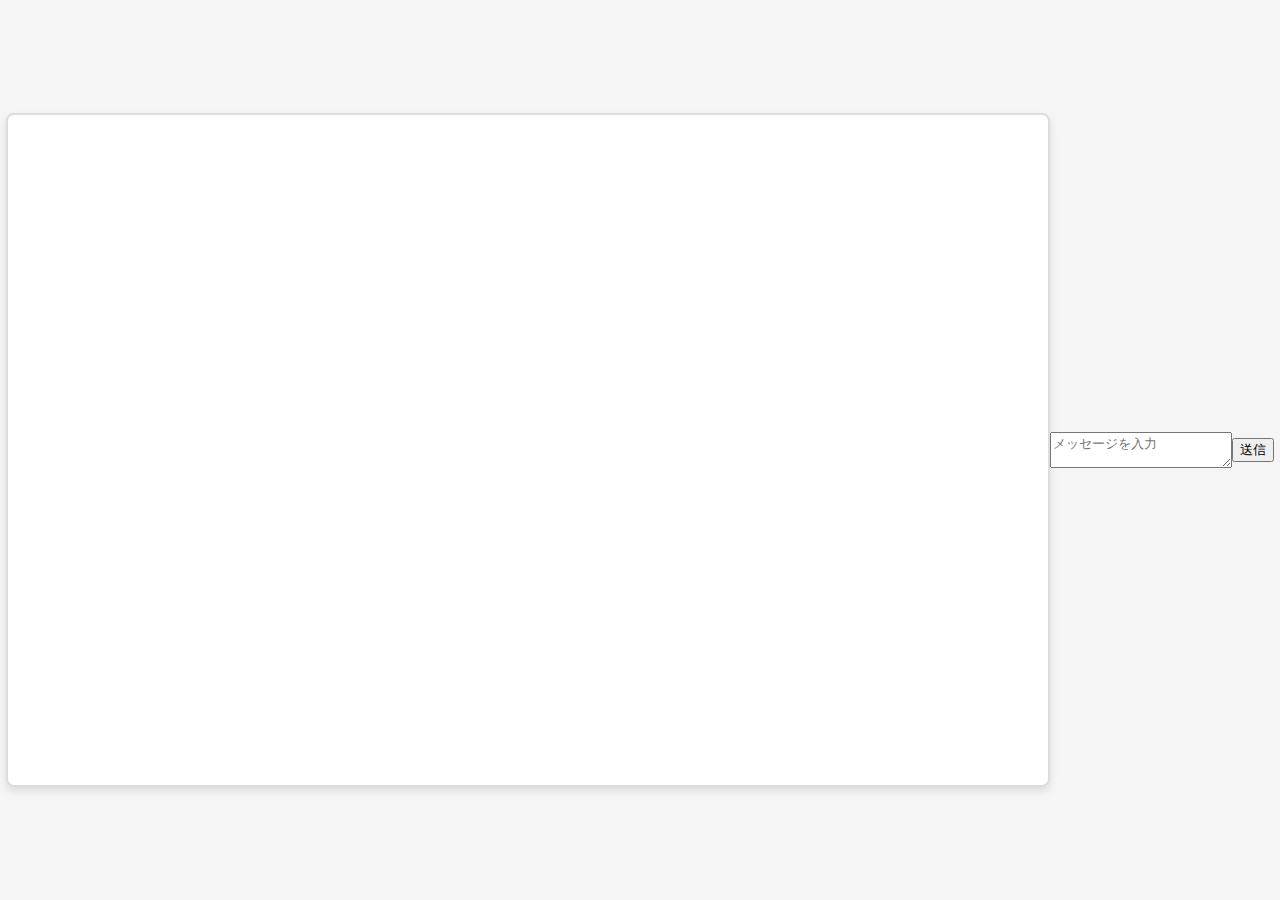
<file: index.html>
<!DOCTYPE html>
<html lang="en">
<head>
    <meta charset="UTF-8">
    <meta name="viewport" content="width=device-width, initial-scale=1.0">
    <title>Chatbot</title>
    <link rel="stylesheet" href="styles.css">
</head>
<body>
    <div id="conversation" class="conversation"></div>
    <textarea id="userMessage" placeholder="メッセージを入力"></textarea>
    <button id="sendMessage">送信</button>

    <script src="content.js"></script>
</body>
</html>
</file>
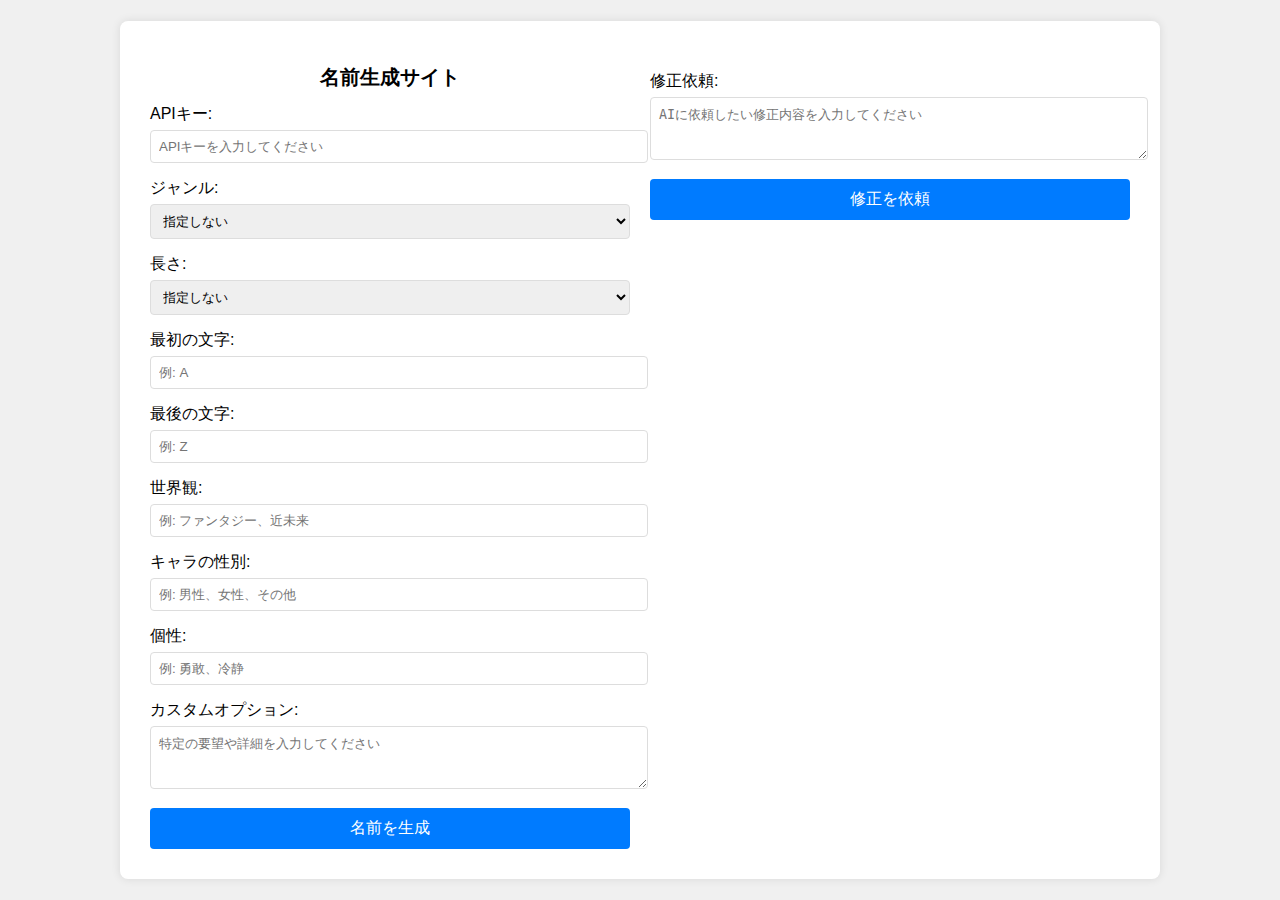
<file: 4.html>
<!DOCTYPE html>
<html lang="ja">
<head>
    <meta charset="UTF-8">
    <meta name="viewport" content="width=device-width, initial-scale=1.0">
    <title>名前生成サイト</title>
    <style>
        /* CSSのスタイル */
        body {
            font-family: Arial, sans-serif;
            background-color: #f0f0f0;
            margin: 0;
            padding: 0;
            display: flex;
            justify-content: center;
            align-items: center;
            height: 100vh;
        }

        .container {
            display: flex;
            background-color: white;
            padding: 20px;
            border-radius: 8px;
            box-shadow: 0 0 10px rgba(0, 0, 0, 0.1);
            width: 80%;
            max-width: 1000px;
        }

        .input-section, .result-section {
            width: 50%;
            padding: 10px;
        }

        h1 {
            font-size: 20px;
            text-align: center;
        }

        .input-group {
            margin-bottom: 15px;
        }

        .input-group label {
            display: block;
            margin-bottom: 5px;
        }

        .input-group input,
        .input-group select,
        .input-group textarea {
            width: 100%;
            padding: 8px;
            border: 1px solid #ddd;
            border-radius: 4px;
        }

        button {
            width: 100%;
            padding: 10px;
            background-color: #007bff;
            color: white;
            border: none;
            border-radius: 4px;
            cursor: pointer;
            font-size: 16px;
        }

        button:hover {
            background-color: #0056b3;
        }

        .result {
            margin-top: 20px;
            font-size: 16px;
            color: #333;
        }

        .result-item {
            margin-bottom: 15px;
            border-bottom: 1px solid #ddd;
            padding-bottom: 10px;
        }
    </style>
</head>
<body>
    <div class="container">
        <!-- 入力セクション -->
        <div class="input-section">
            <h1>名前生成サイト</h1>
            <div class="input-group">
                <label for="apiKey">APIキー:</label>
                <input type="text" id="apiKey" placeholder="APIキーを入力してください">
            </div>
            <div class="input-group">
                <label for="genre">ジャンル:</label>
                <select id="genre">
                    <option value="">指定しない</option>
                    <option value="中国風">中国風</option>
                    <option value="ファンタジー風">ファンタジー風</option>
                    <option value="日本風">日本風</option>
                    <option value="ヨーロッパ風">ヨーロッパ風</option>
                    <option value="アフリカ風">アフリカ風</option>
                </select>
            </div>
            <div class="input-group">
                <label for="length">長さ:</label>
                <select id="length">
                    <option value="">指定しない</option>
                    <option value="短い">短い</option>
                    <option value="中くらい">中くらい</option>
                    <option value="長い">長い</option>
                </select>
            </div>
            <div class="input-group">
                <label for="startLetter">最初の文字:</label>
                <input type="text" id="startLetter" placeholder="例: A">
            </div>
            <div class="input-group">
                <label for="endLetter">最後の文字:</label>
                <input type="text" id="endLetter" placeholder="例: Z">
            </div>
            <div class="input-group">
                <label for="worldView">世界観:</label>
                <input type="text" id="worldView" placeholder="例: ファンタジー、近未来">
            </div>
            <div class="input-group">
                <label for="characterGender">キャラの性別:</label>
                <input type="text" id="characterGender" placeholder="例: 男性、女性、その他">
            </div>
            <div class="input-group">
                <label for="personality">個性:</label>
                <input type="text" id="personality" placeholder="例: 勇敢、冷静">
            </div>
            <div class="input-group">
                <label for="customOptions">カスタムオプション:</label>
                <textarea id="customOptions" rows="3" placeholder="特定の要望や詳細を入力してください"></textarea>
            </div>
            <button id="generateButton">名前を生成</button>
        </div>

        <!-- 結果セクション -->
        <div class="result-section">
            <div id="result" class="result"></div>
            <div class="input-group">
                <label for="modificationRequest">修正依頼:</label>
                <textarea id="modificationRequest" rows="3" placeholder="AIに依頼したい修正内容を入力してください"></textarea>
            </div>
            <button id="modifyButton">修正を依頼</button>
        </div>
    </div>

    <script>
        document.addEventListener('DOMContentLoaded', () => {
            const generateButton = document.getElementById('generateButton');
            const modifyButton = document.getElementById('modifyButton');
            const resultDiv = document.getElementById('result');

            generateButton.addEventListener('click', async function () {
                const apiKey = document.getElementById('apiKey').value.trim();
                const genre = document.getElementById('genre').value;
                const length = document.getElementById('length').value;
                const startLetter = document.getElementById('startLetter').value.trim();
                const endLetter = document.getElementById('endLetter').value.trim();
                const worldView = document.getElementById('worldView').value.trim();
                const characterGender = document.getElementById('characterGender').value.trim();
                const personality = document.getElementById('personality').value.trim();
                const customOptions = document.getElementById('customOptions').value.trim();

                if (!apiKey) {
                    alert('APIキーを入力してください。');
                    return;
                }

                // AIへのプロンプト生成
                let prompt = '';
                if (genre) prompt += `${genre}風の`;
                prompt += '名前を3つ作成してください。';
                if (length) prompt += `長さは${length}で、`;
                if (startLetter) prompt += `「${startLetter}」から始まり、`;
                if (endLetter) prompt += `「${endLetter}」で終わります。`;
                if (worldView) prompt += `世界観は「${worldView}」で、`;
                if (characterGender) prompt += `キャラの性別は「${characterGender}」で、`;
                if (personality) prompt += `個性は「${personality}」です。`;
                if (customOptions) prompt += `${customOptions}。`;
                prompt += '理由はそれぞれ20〜30文字におさめてください。';

                // APIにリクエストを送信
                const response = await sendRequest(apiKey, prompt);
                if (response) {
                    displayResults(response.generatedText || '応答がありません');
                } else {
                    resultDiv.textContent = '申し訳ありませんが、何か問題が発生しました。後で再試行してください。';
                }
            });

            modifyButton.addEventListener('click', async function () {
                const apiKey = document.getElementById('apiKey').value.trim();
                const modificationRequest = document.getElementById('modificationRequest').value.trim();
                if (!apiKey) {
                    alert('APIキーを入力してください。');
                    return;
                }
                if (!modificationRequest) {
                    alert('修正依頼内容を入力してください。');
                    return;
                }

                // 修正依頼プロンプトの生成
                const prompt = `次の内容で修正を行ってください: ${modificationRequest}`;

                // APIにリクエストを送信
                const response = await sendRequest(apiKey, prompt);
                if (response) {
                    displayResults(response.generatedText || '応答がありません');
                } else {
                    resultDiv.textContent = '申し訳ありませんが、何か問題が発生しました。後で再試行してください。';
                }
            });

            async function sendRequest(apiKey, prompt) {
                try {
                    const response = await fetch(`https://generativelanguage.googleapis.com/v1beta/models/gemini-1.5-flash-latest:generateContent?key=${apiKey}`, {
                        method: 'POST',
                        headers: {
                            'Content-Type': 'application/json',
                        },
                        body: JSON.stringify({
                            prompt: prompt,
                            maxOutputTokens: 50,  // 適切な値に調整してください
                        }),
                    });

                    const data = await response.json();
                    return data;
                } catch (error) {
                    console.error('Error:', error);
                    return null;
                }
            }

            function displayResults(results) {
                resultDiv.innerHTML = '';
                if (typeof results === 'string') {
                    const items = results.split('\n').map(item => item.trim()).filter(item => item);
                    items.forEach(item => {
                        const div = document.createElement('div');
                        div.className = 'result-item';
                        div.textContent = item;
                        resultDiv.appendChild(div);
                    });
                } else {
                    resultDiv.textContent = '応答がありません';
                }
            }
        });
    </script>
</body>
</html>
</file>
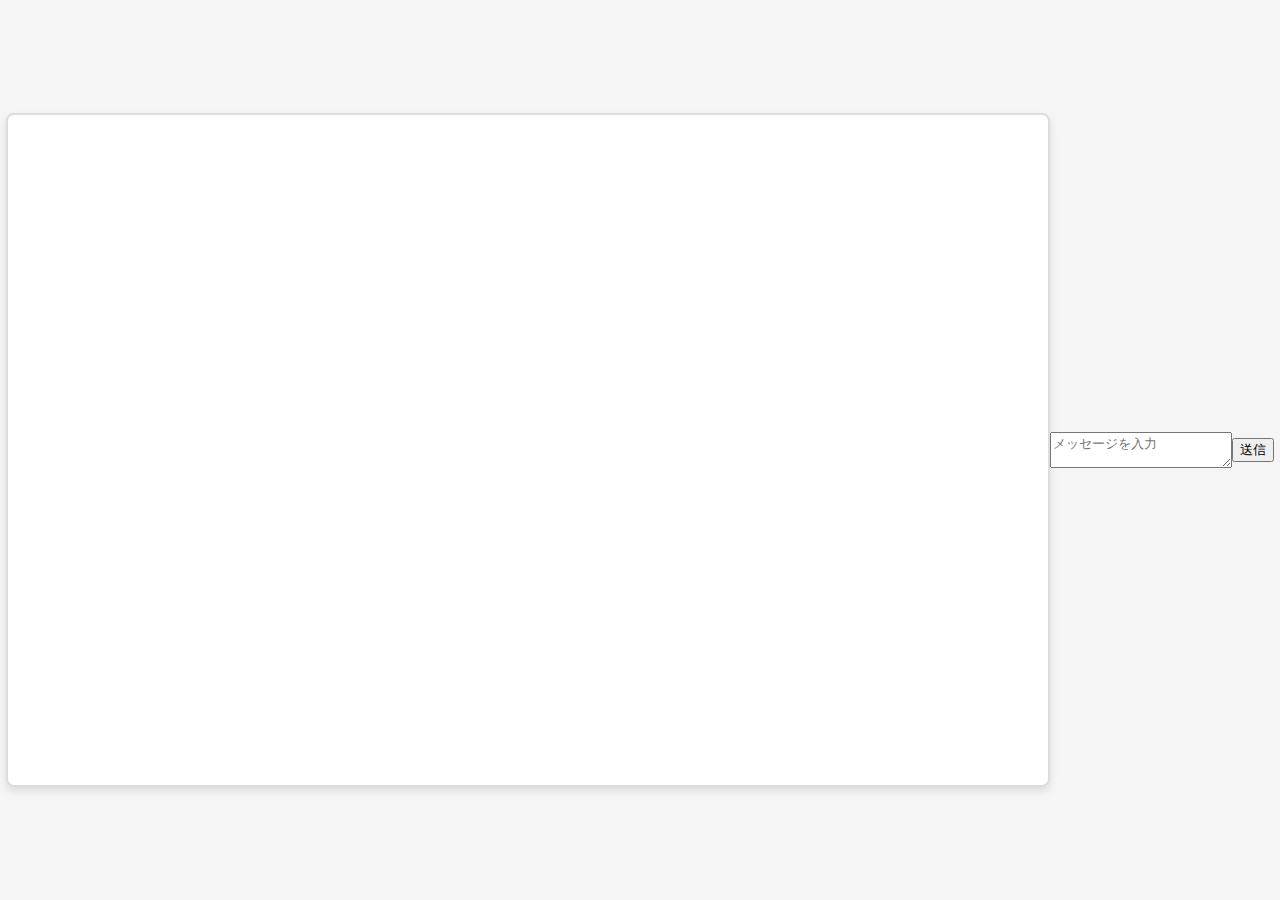
<file: AI2.html>
<!DOCTYPE html>
<html lang="en">
<head>
    <meta charset="UTF-8">
    <meta name="viewport" content="width=device-width, initial-scale=1.0">
    <title>Chatbot</title>
    <link rel="stylesheet" href="styles.css">
</head>
<body>
    <div id="conversation" class="conversation"></div>
    <textarea id="userMessage" placeholder="メッセージを入力"></textarea>
    <button id="sendMessage">送信</button>

    <script src="AI2.js"></script>
</body>
</html>
</file>
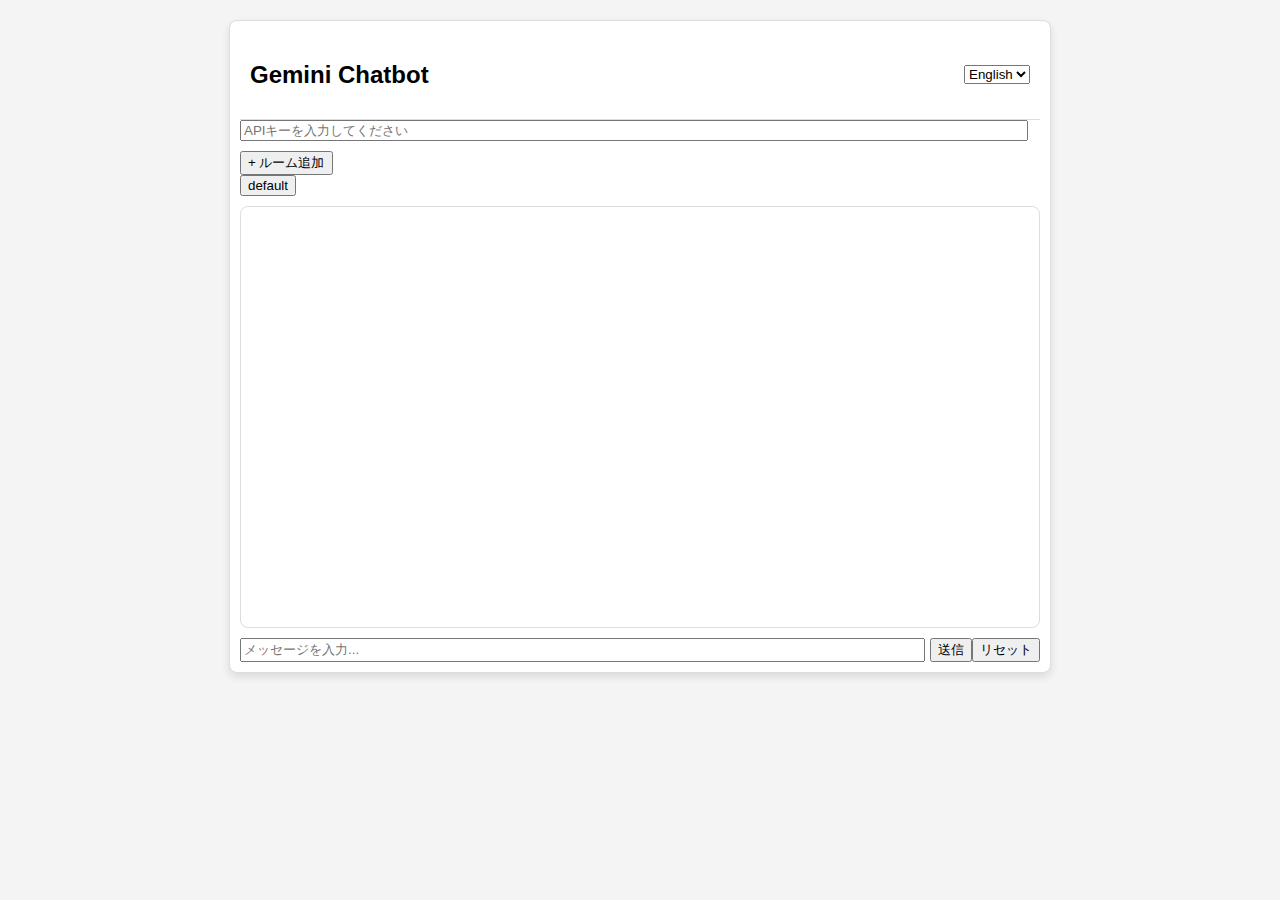
<file: gemini_chatbot.html>
<!DOCTYPE html>
<html lang="ja">
<head>
    <meta charset="UTF-8">
    <meta name="viewport" content="width=device-width, initial-scale=1.0">
    <title>Gemini Chatbot</title>
    <style>
        /* 基本スタイル */
        body {
            font-family: Arial, sans-serif;
            margin: 0;
            padding: 0;
            display: flex;
            flex-direction: column;
            align-items: center;
            background-color: #f4f4f4;
        }
        .chat-container {
            width: 90%;
            max-width: 800px;
            margin: 20px;
            padding: 10px;
            border: 1px solid #ddd;
            border-radius: 8px;
            background-color: #fff;
            box-shadow: 0 4px 8px rgba(0, 0, 0, 0.1);
        }
        .chat-header {
            display: flex;
            justify-content: space-between;
            align-items: center;
            padding: 10px;
            border-bottom: 1px solid #ddd;
        }
        .chat-rooms {
            margin: 10px 0;
        }
        .messages {
            height: 400px;
            overflow-y: auto;
            padding: 10px;
            border: 1px solid #ddd;
            border-radius: 8px;
            margin-bottom: 10px;
        }
        .message {
            padding: 5px;
            margin: 5px 0;
            border-radius: 4px;
        }
        .user-message {
            background-color: #d1e7dd;
            text-align: right;
        }
        .bot-message {
            background-color: #f8d7da;
            text-align: left;
        }
        .controls {
            display: flex;
            justify-content: space-between;
        }
        .input-area {
            flex: 1;
            margin-right: 5px;
        }
        .settings {
            margin-bottom: 10px;
        }
    </style>
</head>
<body>
    <div class="chat-container">
        <div class="chat-header">
            <h2>Gemini Chatbot</h2>
            <select id="language-select">
                <option value="en">English</option>
                <option value="ja">日本語</option>
            </select>
        </div>
        <div class="settings">
            <input type="text" id="api-key" placeholder="APIキーを入力してください" style="width: calc(100% - 20px);">
        </div>
        <div class="chat-rooms">
            <button onclick="addRoom()">+ ルーム追加</button>
            <div id="rooms-container"></div>
        </div>
        <div class="messages" id="messages">
            <!-- メッセージがここに表示される -->
        </div>
        <div class="controls">
            <input type="text" id="user-input" class="input-area" placeholder="メッセージを入力...">
            <button onclick="sendMessage()">送信</button>
            <button onclick="resetChat()">リセット</button>
        </div>
    </div>

    <script>
        const baseEndpoint = 'https://generativelanguage.googleapis.com/v1beta/models/gemini-1.5-flash-latest:generateContent?key=';
        let currentRoom = 'default';
        let chatRooms = JSON.parse(localStorage.getItem('chatRooms')) || { 'default': [] };

        function addRoom() {
            const roomName = prompt('新しいルーム名を入力してください:');
            if (roomName && !chatRooms[roomName]) {
                chatRooms[roomName] = [];
                saveChatRooms();
                updateRooms();
            }
        }

        function updateRooms() {
            const roomsContainer = document.getElementById('rooms-container');
            roomsContainer.innerHTML = '';
            Object.keys(chatRooms).forEach(room => {
                const roomButton = document.createElement('button');
                roomButton.textContent = room;
                roomButton.onclick = () => changeRoom(room);
                roomsContainer.appendChild(roomButton);
            });
        }

        function changeRoom(room) {
            currentRoom = room;
            document.getElementById('messages').innerHTML = '';
            chatRooms[room].forEach(message => displayMessage(message));
        }

        function displayMessage(message) {
            const messageDiv = document.createElement('div');
            messageDiv.className = message.sender === 'user' ? 'message user-message' : 'message bot-message';
            messageDiv.textContent = message.text;
            document.getElementById('messages').appendChild(messageDiv);
        }

        function sendMessage() {
            const userInput = document.getElementById('user-input');
            const messageText = userInput.value;
            if (!messageText.trim()) return;

            const message = { sender: 'user', text: messageText };
            chatRooms[currentRoom].push(message);
            displayMessage(message);
            userInput.value = '';

            const apiKey = document.getElementById('api-key').value;
            if (!apiKey) {
                alert('APIキーを入力してください。');
                return;
            }

            const endpoint = baseEndpoint + apiKey;
            fetchChatbotResponse(messageText, endpoint);
        }

        function fetchChatbotResponse(message, endpoint) {
            fetch(endpoint, {
                method: 'POST',
                headers: {
                    'Content-Type': 'application/json'
                },
                body: JSON.stringify({ message: message })
            })
            .then(response => {
                if (!response.ok) {
                    throw new Error(`HTTPエラー: ${response.status}`);
                }
                return response.json();
            })
            .then(data => {
                const botMessage = { sender: 'bot', text: data.reply || 'No response' };
                chatRooms[currentRoom].push(botMessage);
                displayMessage(botMessage);
                saveChatRooms();
            })
            .catch(error => {
                console.error('Error fetching response:', error);
                alert('AIの応答を取得できませんでした。APIキーを確認してください。');
            });
        }

        function resetChat() {
            if (confirm('現在のチャットをリセットしますか？この操作は元に戻せません。')) {
                chatRooms[currentRoom] = [];
                document.getElementById('messages').innerHTML = '';
                saveChatRooms();
            }
        }

        document.getElementById('language-select').addEventListener('change', (event) => {
            const lang = event.target.value;
            if (lang === 'en') {
                document.querySelector('h2').textContent = 'Gemini Chatbot';
                document.getElementById('user-input').placeholder = 'Enter your message...';
                document.querySelector('button[onclick="sendMessage()"]').textContent = 'Send';
                document.querySelector('button[onclick="resetChat()"]').textContent = 'Reset';
            } else {
                document.querySelector('h2').textContent = 'ジェミニチャットボット';
                document.getElementById('user-input').placeholder = 'メッセージを入力...';
                document.querySelector('button[onclick="sendMessage()"]').textContent = '送信';
                document.querySelector('button[onclick="resetChat()"]').textContent = 'リセット';
            }
        });

        function saveChatRooms() {
            localStorage.setItem('chatRooms', JSON.stringify(chatRooms));
        }

        updateRooms();
        changeRoom(currentRoom);
    </script>
</body>
</html>
</file>
<file: styles.css>
/* 全体のスタイル */
body {
    font-family: Arial, sans-serif;
    margin: 0;
    padding: 0;
    display: flex;
    justify-content: center;
    align-items: center;
    height: 100vh;
    background-color: #f5f5f5;
}

/* チャットコンテナ */
#conversation {
    width: 80%;
    height: 70vh;
    max-width: 1000px;
    max-height: 700px;
    border: 2px solid #ddd;
    border-radius: 8px;
    overflow-y: auto;
    background-color: #ffffff;
    padding: 20px;
    box-shadow: 0 4px 8px rgba(0, 0, 0, 0.1);
    display: flex;
    flex-direction: column;
}

/* チャットメッセージ */
.message {
    padding: 15px;
    margin-bottom: 10px;
    border-radius: 10px;
    max-width: 75%;
    word-wrap: break-word;
    line-height: 1.5;
}

/* イッチのメッセージ */
.itch {
    background-color: #e0f7fa;
    align-self: flex-start;
}

/* ニータのメッセージ */
.neeta {
    background-color: #ffecb3;
    align-self: flex-end;
}

/* スタートボタン */
.start-button {
    padding: 15px 30px;
    font-size: 16px;
    background-color: #007bff;
    color: #ffffff;
    border: none;
    border-radius: 5px;
    cursor: pointer;
    transition: background-color 0.3s, transform 0.3s;
    margin-top: 20px;
}

/* ボタンが押された後のスタイル */
.start-button.started {
    background-color: #0056b3;
    cursor: not-allowed;
    transform: scale(0.98);
}

/* エラーメッセージ */
.error {
    color: red;
    font-weight: bold;
}
</file>
